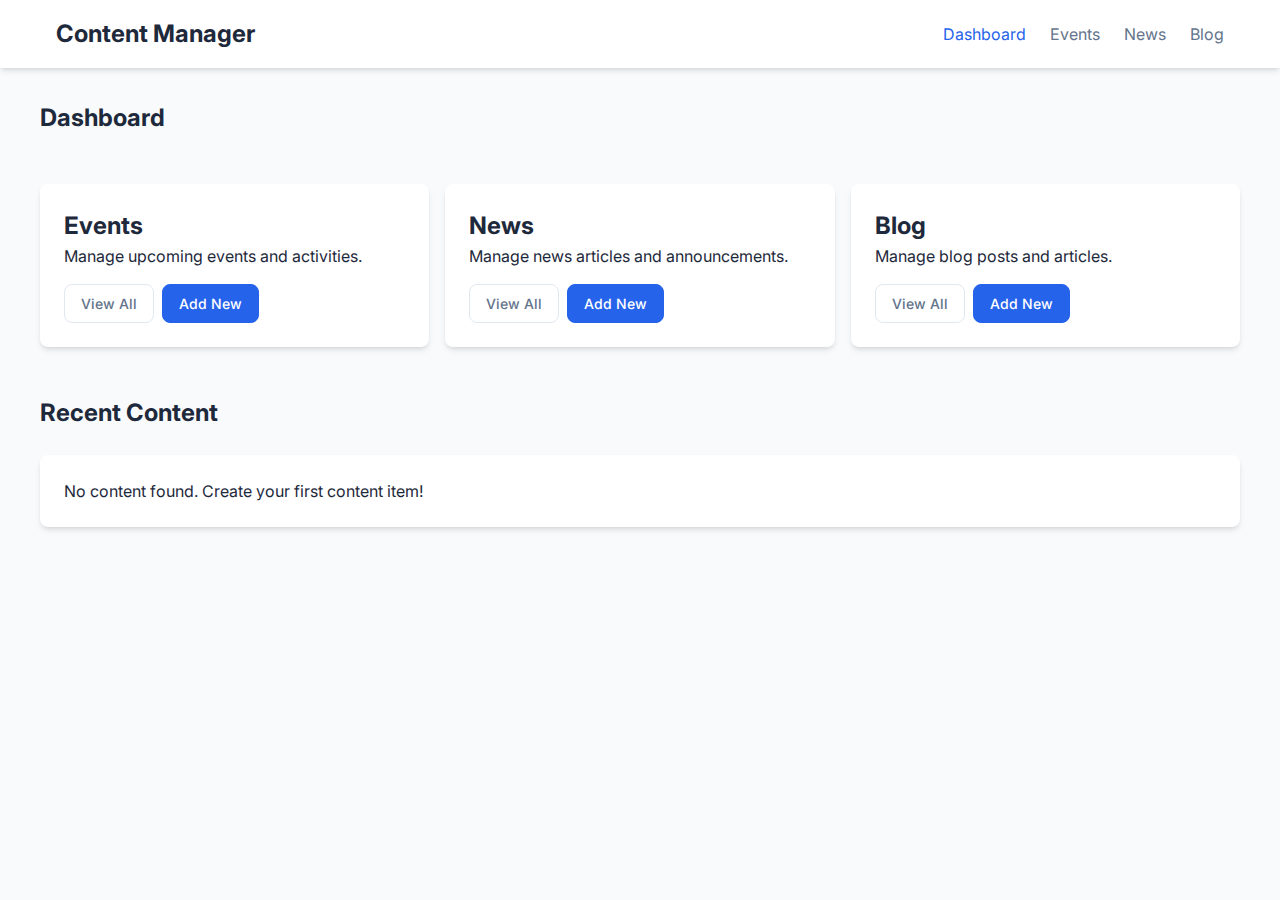
<file: index.html>
<!DOCTYPE html>
<html lang="en">
  <head>
    <meta charset="UTF-8" />
    <meta name="viewport" content="width=device-width, initial-scale=1.0" />
    <title>Content Manager</title>
    <meta name="description" content="Manage your events, news and blog posts" />
    <meta name="author" content="Lovable" />
    <link rel="stylesheet" href="https://fonts.googleapis.com/css2?family=Inter:wght@400;500;600;700&display=swap">
    <link rel="stylesheet" href="/src/index.css" />
  </head>

  <body>
    <nav class="nav">
      <div class="container nav-container">
        <a href="index.html" class="nav-logo">Content Manager</a>
        <div class="nav-links">
          <a href="index.html" class="nav-link active">Dashboard</a>
          <a href="events.html" class="nav-link">Events</a>
          <a href="news.html" class="nav-link">News</a>
          <a href="blog.html" class="nav-link">Blog</a>
        </div>
      </div>
    </nav>

    <main class="container section">
      <div class="header">
        <h1 class="section-title">Dashboard</h1>
      </div>

      <div class="grid">
        <div class="card">
          <h2>Events</h2>
          <p>Manage upcoming events and activities.</p>
          <div class="item-actions" style="margin-top: 1rem;">
            <a href="events.html" class="btn btn-secondary">View All</a>
            <a href="create-event.html" class="btn btn-primary">Add New</a>
          </div>
        </div>
        
        <div class="card">
          <h2>News</h2>
          <p>Manage news articles and announcements.</p>
          <div class="item-actions" style="margin-top: 1rem;">
            <a href="news.html" class="btn btn-secondary">View All</a>
            <a href="create-news.html" class="btn btn-primary">Add New</a>
          </div>
        </div>
        
        <div class="card">
          <h2>Blog</h2>
          <p>Manage blog posts and articles.</p>
          <div class="item-actions" style="margin-top: 1rem;">
            <a href="blog.html" class="btn btn-secondary">View All</a>
            <a href="create-blog.html" class="btn btn-primary">Add New</a>
          </div>
        </div>
      </div>

      <div class="section">
        <h2 class="section-title">Recent Content</h2>
        <div id="recentContent"></div>
      </div>
    </main>

    <script src="https://code.jquery.com/jquery-3.6.0.min.js"></script>
    <script src="/src/js/main.js"></script>
    <script>
      $(document).ready(function() {
        displayRecentContent();
      });
    </script>
  </body>
</html>
</file>
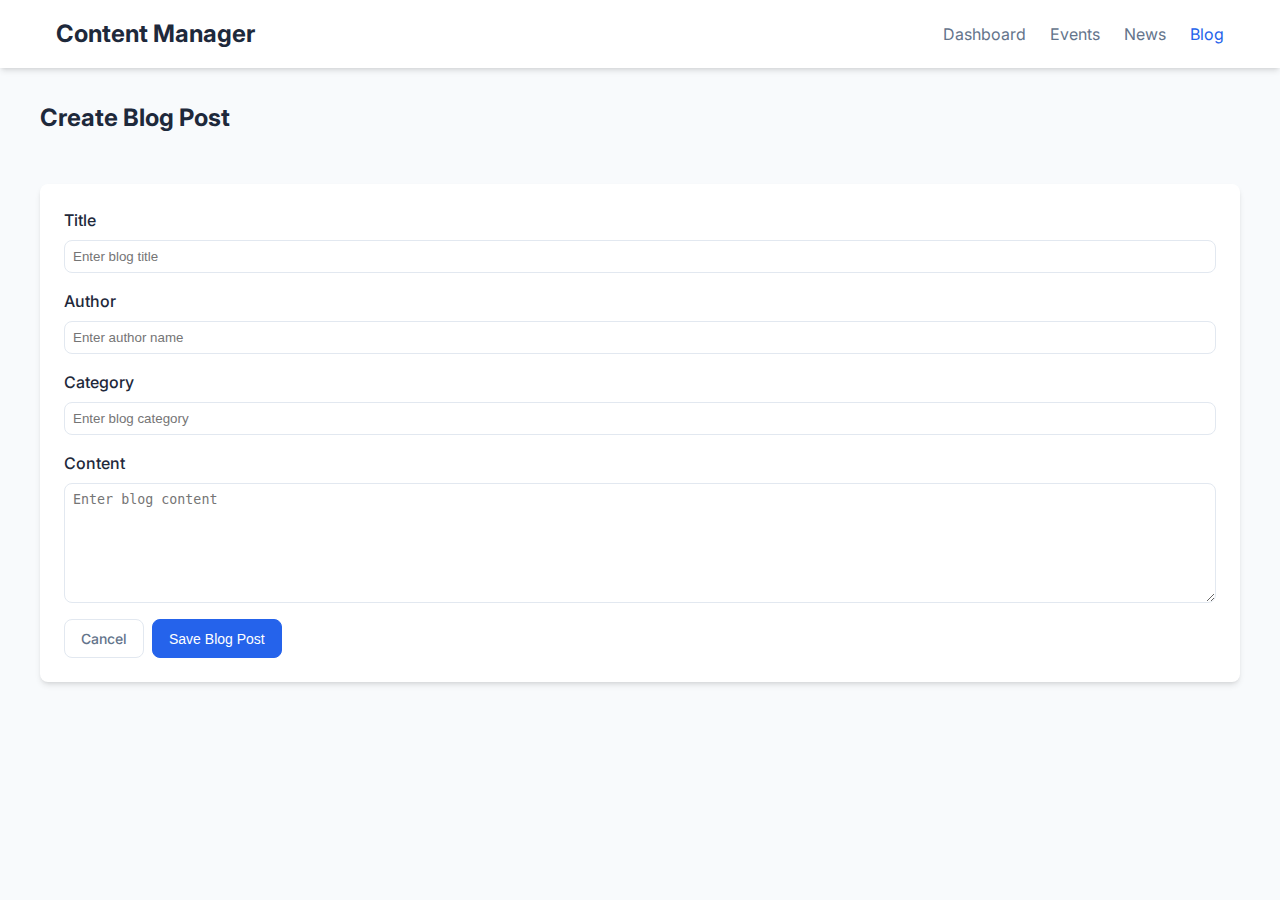
<file: create-blog.html>
<!DOCTYPE html>
<html lang="en">
  <head>
    <meta charset="UTF-8" />
    <meta name="viewport" content="width=device-width, initial-scale=1.0" />
    <title>Create Blog Post - Content Manager</title>
    <meta name="description" content="Create a new blog post" />
    <meta name="author" content="Lovable" />
    <link rel="stylesheet" href="https://fonts.googleapis.com/css2?family=Inter:wght@400;500;600;700&display=swap">
    <link rel="stylesheet" href="/src/index.css" />
  </head>

  <body>
    <nav class="nav">
      <div class="container nav-container">
        <a href="index.html" class="nav-logo">Content Manager</a>
        <div class="nav-links">
          <a href="index.html" class="nav-link">Dashboard</a>
          <a href="events.html" class="nav-link">Events</a>
          <a href="news.html" class="nav-link">News</a>
          <a href="blog.html" class="nav-link active">Blog</a>
        </div>
      </div>
    </nav>

    <main class="container section">
      <div class="header">
        <h1 class="section-title">Create Blog Post</h1>
      </div>

      <div class="card">
        <form id="blogForm">
          <input type="hidden" id="blogId" value="">
          
          <div class="form-group">
            <label for="title" class="form-label">Title</label>
            <input type="text" id="title" class="form-control" placeholder="Enter blog title" required>
          </div>
          
          <div class="form-group">
            <label for="author" class="form-label">Author</label>
            <input type="text" id="author" class="form-control" placeholder="Enter author name" required>
          </div>
          
          <div class="form-group">
            <label for="category" class="form-label">Category</label>
            <input type="text" id="category" class="form-control" placeholder="Enter blog category" required>
          </div>
          
          <div class="form-group">
            <label for="content" class="form-label">Content</label>
            <textarea id="content" class="form-control" placeholder="Enter blog content" required></textarea>
          </div>
          
          <div class="item-actions">
            <a href="blog.html" class="btn btn-secondary">Cancel</a>
            <button type="submit" class="btn btn-primary">Save Blog Post</button>
          </div>
        </form>
      </div>
    </main>

    <script src="https://code.jquery.com/jquery-3.6.0.min.js"></script>
    <script src="/src/js/main.js"></script>
    <script>
      $(document).ready(function() {
        // Check if we're editing an existing blog post
        const urlParams = new URLSearchParams(window.location.search);
        const blogId = urlParams.get('id');
        
        if (blogId) {
          // Change title to indicate editing
          $('.section-title').text('Edit Blog Post');
          
          // Load blog post data
          loadItemForEditing('blog', blogId);
        }
        
        $('#blogForm').on('submit', function(e) {
          e.preventDefault();
          
          const blogPost = {
            id: $('#blogId').val() || generateId(),
            title: $('#title').val(),
            author: $('#author').val(),
            category: $('#category').val(),
            content: $('#content').val(),
            type: 'blog',
            createdAt: $('#blogId').val() ? getCreatedAt('blog', $('#blogId').val()) : new Date().toISOString()
          };
          
          saveContent(blogPost);
          window.location.href = 'blog.html';
        });
      });
    </script>
  </body>
</html>
</file>
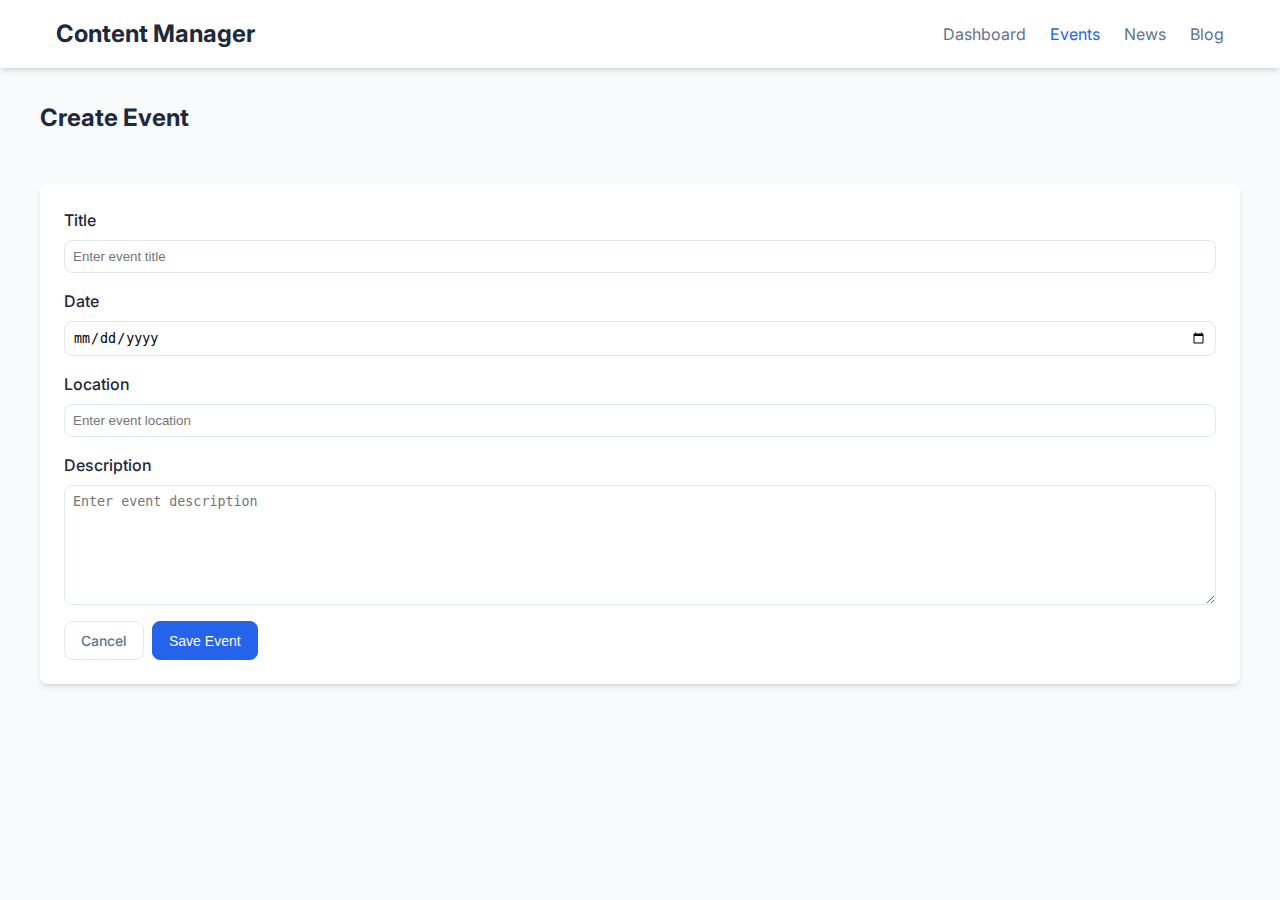
<file: create-event.html>
<!DOCTYPE html>
<html lang="en">
  <head>
    <meta charset="UTF-8" />
    <meta name="viewport" content="width=device-width, initial-scale=1.0" />
    <title>Create Event - Content Manager</title>
    <meta name="description" content="Create a new event" />
    <meta name="author" content="Lovable" />
    <link rel="stylesheet" href="https://fonts.googleapis.com/css2?family=Inter:wght@400;500;600;700&display=swap">
    <link rel="stylesheet" href="/src/index.css" />
  </head>

  <body>
    <nav class="nav">
      <div class="container nav-container">
        <a href="index.html" class="nav-logo">Content Manager</a>
        <div class="nav-links">
          <a href="index.html" class="nav-link">Dashboard</a>
          <a href="events.html" class="nav-link active">Events</a>
          <a href="news.html" class="nav-link">News</a>
          <a href="blog.html" class="nav-link">Blog</a>
        </div>
      </div>
    </nav>

    <main class="container section">
      <div class="header">
        <h1 class="section-title">Create Event</h1>
      </div>

      <div class="card">
        <form id="eventForm">
          <input type="hidden" id="eventId" value="">
          
          <div class="form-group">
            <label for="title" class="form-label">Title</label>
            <input type="text" id="title" class="form-control" placeholder="Enter event title" required>
          </div>
          
          <div class="form-group">
            <label for="date" class="form-label">Date</label>
            <input type="date" id="date" class="form-control" required>
          </div>
          
          <div class="form-group">
            <label for="location" class="form-label">Location</label>
            <input type="text" id="location" class="form-control" placeholder="Enter event location" required>
          </div>
          
          <div class="form-group">
            <label for="description" class="form-label">Description</label>
            <textarea id="description" class="form-control" placeholder="Enter event description" required></textarea>
          </div>
          
          <div class="item-actions">
            <a href="events.html" class="btn btn-secondary">Cancel</a>
            <button type="submit" class="btn btn-primary">Save Event</button>
          </div>
        </form>
      </div>
    </main>

    <script src="https://code.jquery.com/jquery-3.6.0.min.js"></script>
    <script src="/src/js/main.js"></script>
    <script>
      $(document).ready(function() {
        // Check if we're editing an existing event
        const urlParams = new URLSearchParams(window.location.search);
        const eventId = urlParams.get('id');
        
        if (eventId) {
          // Change title to indicate editing
          $('.section-title').text('Edit Event');
          
          // Load event data
          loadItemForEditing('events', eventId);
        }
        
        $('#eventForm').on('submit', function(e) {
          e.preventDefault();
          
          const event = {
            id: $('#eventId').val() || generateId(),
            title: $('#title').val(),
            date: $('#date').val(),
            location: $('#location').val(),
            description: $('#description').val(),
            type: 'events',
            createdAt: $('#eventId').val() ? getCreatedAt('events', $('#eventId').val()) : new Date().toISOString()
          };
          
          saveContent(event);
          window.location.href = 'events.html';
        });
      });
    </script>
  </body>
</html>
</file>
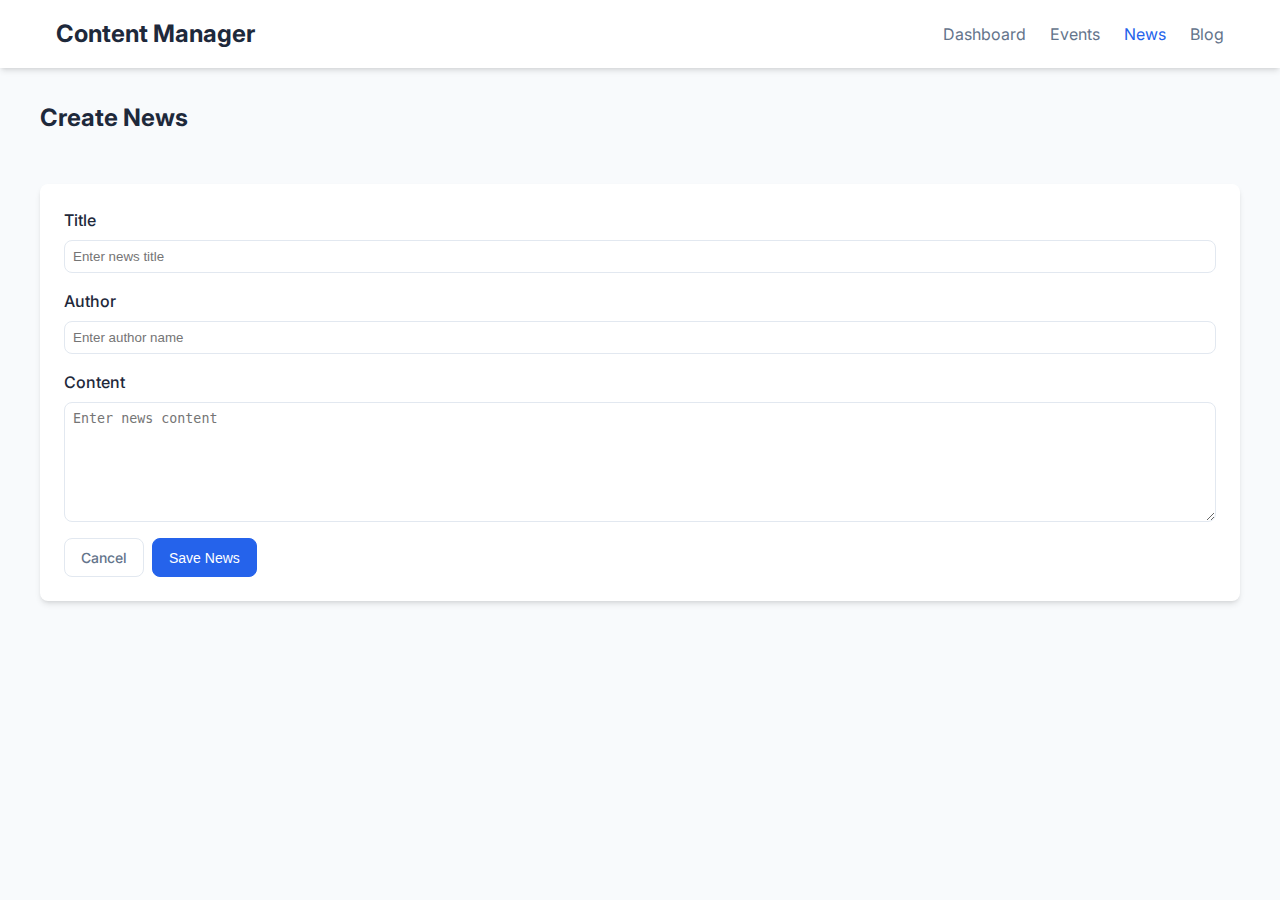
<file: create-news.html>
<!DOCTYPE html>
<html lang="en">
  <head>
    <meta charset="UTF-8" />
    <meta name="viewport" content="width=device-width, initial-scale=1.0" />
    <title>Create News - Content Manager</title>
    <meta name="description" content="Create a new news article" />
    <meta name="author" content="Lovable" />
    <link rel="stylesheet" href="https://fonts.googleapis.com/css2?family=Inter:wght@400;500;600;700&display=swap">
    <link rel="stylesheet" href="/src/index.css" />
  </head>

  <body>
    <nav class="nav">
      <div class="container nav-container">
        <a href="index.html" class="nav-logo">Content Manager</a>
        <div class="nav-links">
          <a href="index.html" class="nav-link">Dashboard</a>
          <a href="events.html" class="nav-link">Events</a>
          <a href="news.html" class="nav-link active">News</a>
          <a href="blog.html" class="nav-link">Blog</a>
        </div>
      </div>
    </nav>

    <main class="container section">
      <div class="header">
        <h1 class="section-title">Create News</h1>
      </div>

      <div class="card">
        <form id="newsForm">
          <input type="hidden" id="newsId" value="">
          
          <div class="form-group">
            <label for="title" class="form-label">Title</label>
            <input type="text" id="title" class="form-control" placeholder="Enter news title" required>
          </div>
          
          <div class="form-group">
            <label for="author" class="form-label">Author</label>
            <input type="text" id="author" class="form-control" placeholder="Enter author name" required>
          </div>
          
          <div class="form-group">
            <label for="content" class="form-label">Content</label>
            <textarea id="content" class="form-control" placeholder="Enter news content" required></textarea>
          </div>
          
          <div class="item-actions">
            <a href="news.html" class="btn btn-secondary">Cancel</a>
            <button type="submit" class="btn btn-primary">Save News</button>
          </div>
        </form>
      </div>
    </main>

    <script src="https://code.jquery.com/jquery-3.6.0.min.js"></script>
    <script src="/src/js/main.js"></script>
    <script>
      $(document).ready(function() {
        // Check if we're editing an existing news article
        const urlParams = new URLSearchParams(window.location.search);
        const newsId = urlParams.get('id');
        
        if (newsId) {
          // Change title to indicate editing
          $('.section-title').text('Edit News');
          
          // Load news data
          loadItemForEditing('news', newsId);
        }
        
        $('#newsForm').on('submit', function(e) {
          e.preventDefault();
          
          const newsItem = {
            id: $('#newsId').val() || generateId(),
            title: $('#title').val(),
            author: $('#author').val(),
            content: $('#content').val(),
            type: 'news',
            createdAt: $('#newsId').val() ? getCreatedAt('news', $('#newsId').val()) : new Date().toISOString()
          };
          
          saveContent(newsItem);
          window.location.href = 'news.html';
        });
      });
    </script>
  </body>
</html>
</file>
<file: src/index.css>
:root {
  --primary: #2563eb;
  --primary-hover: #1d4ed8;
  --secondary: #64748b;
  --background: #f8fafc;
  --foreground: #1e293b;
  --border: #e2e8f0;
  --muted: #94a3b8;
  --radius: 0.5rem;
  --shadow: 0 4px 6px -1px rgb(0 0 0 / 0.1), 0 2px 4px -2px rgb(0 0 0 / 0.1);
}

* {
  margin: 0;
  padding: 0;
  box-sizing: border-box;
}

body {
  font-family: 'Inter', -apple-system, BlinkMacSystemFont, 'Segoe UI', 'Roboto', 'Oxygen',
    'Ubuntu', 'Cantarell', 'Fira Sans', 'Droid Sans', 'Helvetica Neue', sans-serif;
  -webkit-font-smoothing: antialiased;
  -moz-osx-font-smoothing: grayscale;
  background-color: var(--background);
  color: var(--foreground);
  line-height: 1.5;
}

a {
  color: var(--primary);
  text-decoration: none;
}

a:hover {
  color: var(--primary-hover);
  text-decoration: underline;
}

.container {
  max-width: 1200px;
  margin: 0 auto;
  padding: 0 1rem;
}

.btn {
  display: inline-flex;
  align-items: center;
  justify-content: center;
  border-radius: var(--radius);
  padding: 0.5rem 1rem;
  font-weight: 500;
  font-size: 0.875rem;
  cursor: pointer;
  transition: background-color 0.2s, color 0.2s, border-color 0.2s, box-shadow 0.2s;
}

.btn-primary {
  background-color: var(--primary);
  color: white;
  border: 1px solid var(--primary);
}

.btn-primary:hover {
  background-color: var(--primary-hover);
  border-color: var(--primary-hover);
  text-decoration: none;
}

.btn-secondary {
  background-color: white;
  color: var(--secondary);
  border: 1px solid var(--border);
}

.btn-secondary:hover {
  background-color: var(--background);
  text-decoration: none;
}

.btn-danger {
  background-color: #ef4444;
  color: white;
  border: 1px solid #ef4444;
}

.btn-danger:hover {
  background-color: #dc2626;
  border-color: #dc2626;
  text-decoration: none;
}

.nav {
  background-color: white;
  box-shadow: var(--shadow);
  padding: 1rem 0;
}

.nav-container {
  display: flex;
  align-items: center;
  justify-content: space-between;
}

.nav-logo {
  font-size: 1.5rem;
  font-weight: bold;
  color: var(--foreground);
}

.nav-links {
  display: flex;
  gap: 1.5rem;
}

.nav-link {
  color: var(--secondary);
}

.nav-link:hover, .nav-link.active {
  color: var(--primary);
}

.section {
  padding: 2rem 0;
}

.section-title {
  margin-bottom: 1.5rem;
  font-size: 1.5rem;
  font-weight: bold;
}

.card {
  background-color: white;
  border-radius: var(--radius);
  box-shadow: var(--shadow);
  padding: 1.5rem;
  margin-bottom: 1rem;
}

.form-group {
  margin-bottom: 1rem;
}

.form-label {
  display: block;
  margin-bottom: 0.5rem;
  font-weight: 500;
}

.form-control {
  display: block;
  width: 100%;
  padding: 0.5rem;
  border-radius: var(--radius);
  border: 1px solid var(--border);
  background-color: white;
}

textarea.form-control {
  min-height: 120px;
  resize: vertical;
}

.form-control:focus {
  outline: none;
  border-color: var(--primary);
  box-shadow: 0 0 0 3px rgba(37, 99, 235, 0.1);
}

.header {
  display: flex;
  align-items: center;
  justify-content: space-between;
  margin-bottom: 1.5rem;
}

.grid {
  display: grid;
  grid-template-columns: repeat(auto-fill, minmax(300px, 1fr));
  gap: 1rem;
}

.item-card {
  border: 1px solid var(--border);
  border-radius: var(--radius);
  padding: 1rem;
  background-color: white;
}

.item-card-header {
  display: flex;
  align-items: flex-start;
  justify-content: space-between;
  margin-bottom: 0.5rem;
}

.item-title {
  font-size: 1.25rem;
  font-weight: 600;
  margin: 0;
}

.item-subtitle {
  color: var(--muted);
  font-size: 0.875rem;
  margin-bottom: 0.5rem;
}

.item-content {
  margin-bottom: 1rem;
}

.item-actions {
  display: flex;
  gap: 0.5rem;
}

.badge {
  display: inline-block;
  padding: 0.25rem 0.5rem;
  border-radius: var(--radius);
  font-size: 0.75rem;
  font-weight: 500;
}

.badge-event {
  background-color: #dbeafe;
  color: #1e40af;
}

.badge-news {
  background-color: #fef3c7;
  color: #92400e;
}

.badge-blog {
  background-color: #dcfce7;
  color: #166534;
}

.search-bar {
  display: flex;
  gap: 0.5rem;
  margin-bottom: 1rem;
}

.search-bar .form-control {
  flex: 1;
}

.filters {
  display: flex;
  gap: 0.5rem;
  margin-bottom: 1rem;
}

.filters .btn {
  opacity: 0.7;
}

.filters .btn.active {
  opacity: 1;
}

@media (max-width: 768px) {
  .grid {
    grid-template-columns: 1fr;
  }
  
  .header {
    flex-direction: column;
    align-items: flex-start;
    gap: 1rem;
  }
  
  .search-bar {
    width: 100%;
  }
}
</file>
